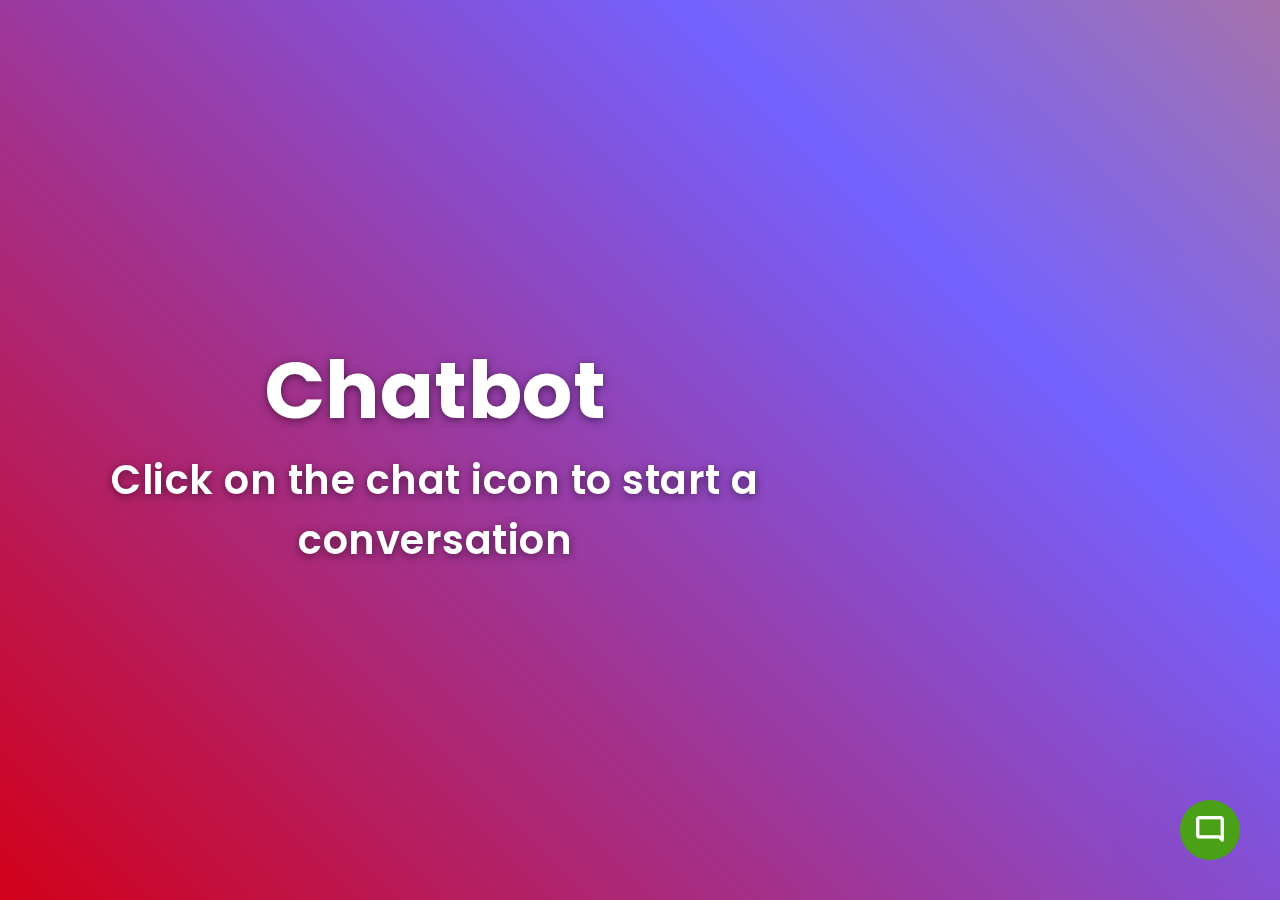
<file: index.html>
<!DOCTYPE html>
<html lang="en">
<head>
  <meta charset="UTF-8" />
  <meta name="viewport" content="width=device-width, initial-scale=1.0" />
  <meta name="description" content="A chatbot interface for your college's computer department.">

  <title>Chatbot</title>
  <link rel="stylesheet" href="style.css" />
  <script src="script.js" defer></script>
  <link
    rel="stylesheet"
    href="https://fonts.googleapis.com/css2?family=Material+Symbols+Outlined:opsz,wght,FILL,GRAD@20..48,100..700,0..1,-50..200"
  />
  <link
    rel="stylesheet"
    href="https://fonts.googleapis.com/css2?family=Material+Symbols+Rounded:opsz,wght,FILL,GRAD@48,400,1,0"
  />
  <link href="https://fonts.googleapis.com/css2?family=Poppins&display=swap" rel="stylesheet">
</head>
<body>
  <div class="welcome">
    <h1>Chatbot</h1>
    <p>Click on the chat icon to start a conversation</p>
  </div>
  <div class="container">
    <button id="chatbot-toggler" class="chatbot-toggler">
      <span class="material-symbols-rounded">mode_comment</span>
      <span class="material-symbols-outlined">close</span>
    </button>
    <div class="chatbot" id="chatbot">
      <header>
        <h2> Chatbot</h2>
        <span id="close-btn" class="close-btn material-symbols-outlined">close</span>
      </header>
      <ul class="chatbox" id="chat-messages">
        <li class="chat incoming">
          <span class="material-symbols-outlined">smart_toy</span>
          <p>Hello &#128079; <br/>How can I assist you today?</p>
        </li>
      </ul>
      <div id="loader" class="loader" style="display:none;">Loading...</div> <!-- Loader -->
      <div class="chat-input">
        <textarea id="user-input" placeholder="Send a Message" spellcheck="false" required></textarea>
        <input type="file" id="image-upload" accept="image/*" style="display:none" />
        <span id="image-icon" class="material-symbols-outlined" style="margin-bottom: 13px;">add_photo_alternate</span>
        <span id="send-btn" class="material-symbols-outlined" style="margin-bottom: 13px;">send</span>
      </div>
  </div>
  </div>
</body>
</html>
</file>
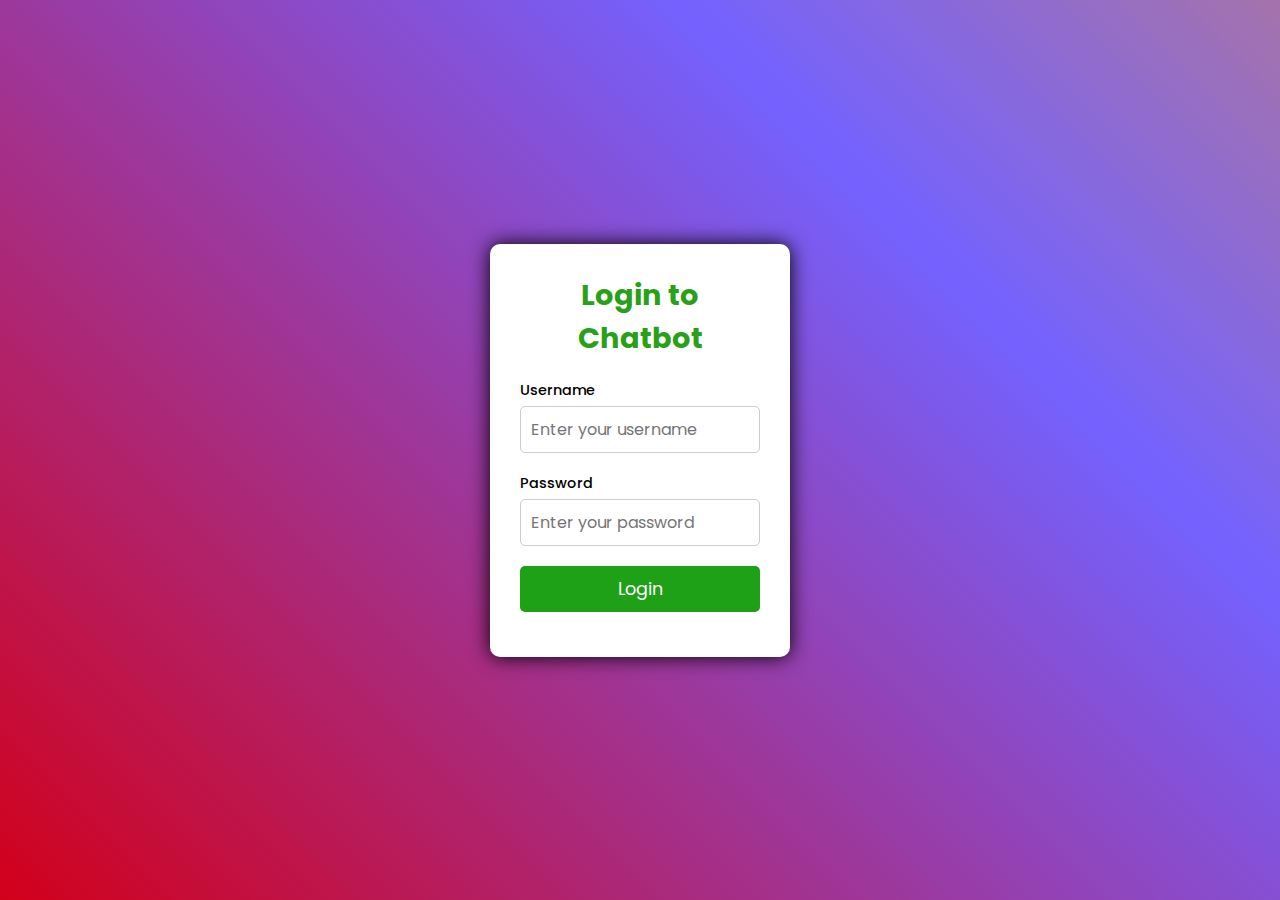
<file: login.html>
<!DOCTYPE html>
<html lang="en">
<head>
  <meta charset="UTF-8">
  <meta name="viewport" content="width=device-width, initial-scale=1.0">
  <title>Login - Chatbot</title>
  <link rel="stylesheet" href="login.css">
</head>
<body>
  <div class="container">
    <div class="login-form">
      <h2>Login to Chatbot</h2>
      <form id="login-form">
        <div class="input-group">
          <label for="username">Username</label>
          <input type="text" id="username" name="username" placeholder="Enter your username" required>
        </div>
        <div class="input-group">
          <label for="password">Password</label>
          <input type="password" id="password" name="password" placeholder="Enter your password" required>
        </div>
        <button type="submit" id="login-btn">Login</button>
      </form>
      <p class="error-message" id="error-message"></p>
    </div>
  </div>

  <script src="login.js"></script>
</body>
</html>
</file>
<file: style.css>
@import url("https://fonts.googleapis.com/css2?family=Poppins:ital,wght@0,400;0,500;0,600;1,700&display=swap");

* {
  margin: 0;
  padding: 0;
  box-sizing: border-box;
  font-family: "Poppins", sans-serif;
}

.welcome {
  position: absolute;
  top: 50%;
  left: 34%; /* Move more to the left */
  transform: translate(-50%, -50%);
  text-align: center;
  color: #fff;
  font-size: 2.5rem;
  font-weight: 600;
  letter-spacing: 0.5px;
  text-shadow: 0 2px 10px rgba(0, 0, 0, 0.5);
  z-index: 1;
}

.container {
  height: 100vh;
  width: 100%;
  background: linear-gradient(45deg, #d2001a, #7462ff, #f48e21, #23d5ab);
  background-size: 300%, 300%;
  animation: color 12s ease-in-out infinite;
}

@keyframes color {
  0% {
    background-position: 0 50%;
  }
  50% {
    background-position: 100% 50%;
  }
  100% {
    background-position: 0 50%;
  }
}

.chatbot-toggler {
  position: fixed;
  bottom: 40px;
  right: 40px;
  outline: none;
  border: none;
  height: 60px; /* Increased height */
  width: 60px; /* Increased width */
  display: flex;
  cursor: pointer;
  align-items: center;
  justify-content: center;
  border-radius: 50%;
  background: #4aa017;
  transition: all 0.2s ease;
  box-shadow: 0 0 128px 0 rgba(0, 0, 0, 0.1),
    0 32px 64px -48px rgba(0, 0, 0, 0.5);
}

.chatbot-toggler span {
  color: #fff;
  position: absolute;
  font-size: 2rem; /* Increased font size */
  font-weight: 600;
  transition: all 0.2s ease;
}

.chatbot-toggler span:last-child,
body.show-chatbot .chatbot-toggler span:first-child {
  opacity: 0;
}

body.show-chatbot .chatbot-toggler span:last-child {
  opacity: 1;
}


.chatbot-toggler span:last-child,
body.show-chatbot .chatbot-toggler span:first-child {
  opacity: 0;
}

body.show-chatbot .chatbot-toggler span:last-child {
  opacity: 1;
}

/* .chatbot {
  position: fixed;
  right: 70px;
  bottom: 80px;
  overflow: hidden;
  width: 340px;
  height: 520px;
  transform: scale(0.5);
  opacity: 0;
  pointer-events: none;
  background: #fff;
  transform-origin: bottom right;
  border-radius: 15px;
  box-shadow: 0 0 128px 0 rgba(0, 0, 0, 0.1),
    0 32px 64px -48px rgba(0, 0, 0, 0.5);
  transition: all 0.1s ease;
} */
.chatbot {
  position: fixed;
  right: 70px;
  bottom: 80px;
  overflow: hidden;
  width: 400px; /* Increased width */
  height: 600px; /* Increased height */
  transform: scale(0.7); /* Adjust scale for larger size */
  opacity: 0;
  pointer-events: none;
  background: #fff;
  transform-origin: bottom right;
  border-radius: 15px;
  box-shadow: 0 0 128px 0 rgba(0, 0, 0, 0.1),
    0 32px 64px -48px rgba(0, 0, 0, 0.5);
  transition: all 0.1s ease;
}

body.show-chatbot .chatbot {
  opacity: 1;
  pointer-events: auto;
  transform: scale(1);
}


/* ChatBot */
.chatbot header {
  background: #4aa017;
  position: relative;
  color: #fff;
  padding: 15px 0;
  text-align: center;
  border-radius: 15px 15px 0 0;
  box-shadow: 0 2px 10px rgba(0, 0, 0, 0.1);
}

.chatbot header span {
  position: absolute;
  right: 15px;
  top: 50%;
  display: none;
  cursor: pointer;
  transform: translateY(-50%);
}

@media screen and (max-width: 992px) {
  .chatbot header span {
    display: block;
  }
}

.chatbot header span svg {
  height: 20px;
  width: 20px;
  fill: #fff;
}

.chatbot header span:hover {
  opacity: 0.8;
}

.chatbot header span:first-child {
  right: 55px;
}

.chatbot header span:last-child {
  right: 15px;
}

.chatbot header h2 {
  color: #fff;
  font-size: 1.4rem;
  font-weight: 600;
  letter-spacing: 0.5px;
}

.chatbot .chatbox {
  overflow-y: auto;
  padding: 15px 10px 8px;
  height: 400px;
  background: #fff;
  border-radius: 0 0 15px 15px;
  box-shadow: 0 0 2px rgba(0, 0, 0, 0.1);
}

.chatbox .chat {
  display: flex;
  list-style: none;
  margin: -1px 0 0;
}

.chatbot :where(.chatbox, textarea)::-webkit-scrollbar {
  width: 6px;
}

.chatbot :where(.chatbox, textarea)::-webkit-scrollbar-track {
  background: #fff;
  border-radius: 25px;
}

.chatbot :where(.chatbox, textarea)::-webkit-scrollbar-thumb {
  background: #ccc;
  border-radius: 25px;
}

.chatbot :where(.chatbox, textarea)::-webkit-scrollbar-thumb:hover {
  background: #b3b3b3;
}

.chatbox .incoming span {
  height: 30px;
  width: 30px;
  color: #fff;
  align-self: flex-end;
  background: #4aa017;
  text-align: center;
  line-height: 32px;
  border-radius: 5px;
  margin: 0 8px 2px 0;
}

/* .chatbox .outgoing {
  margin: 20px 0;
  justify-content: flex-end;
  font-size: 0.8rem;
} */

.chatbox .chat p {
  color: #fff;
  font-size: 0.9rem;
  max-width: 75%;
  padding: 5px 10px;
  border-radius: 10px 10px 0 10px;
  background: #4aa017;
  line-height: 1.3;
  box-shadow: 0 0 2px rgba(0, 0, 0, 0.1);
}

/* .chatbox .incoming p {
  color: black;
  font-size: 0.9rem;
  background: #f2f2f2;
  border-radius: 10px 10px 10px 0;
  text-align: left;
  box-shadow: 0 0 2px rgba(0, 0, 0, 0.1);
} */
/* Chatbot's Message Styling */
/* User's Message Styling */
.chatbox .outgoing p {
  color: #fff;
  font-size: 0.9rem;
  background: #4aa017; /* Green background for user's messages */
  border-radius: 10px 10px 0 10px; /* Rounded corners for the user's messages */
  padding: 10px 15px;
  margin-bottom: 10px; /* Space between messages */
  max-width: 75%; /* Limit message width */
  box-shadow: 0 2px 5px rgba(0, 0, 0, 0.1); /* Subtle shadow for depth */
}

/* Chatbot's Message Styling */
.chatbox .incoming p {
  color: black; /* Black text for chatbot messages */
  font-size: 0.9rem;
  background: #f1f1f1; /* Light grey background for chatbot messages */
  border-radius: 10px 10px 10px 0; /* Rounded corners */
  text-align: left;
  padding: 10px 15px;
  margin-bottom: 10px; /* Space between messages */
  max-width: 75%; /* Limit message width */
  box-shadow: 0 2px 5px rgba(0, 0, 0, 0.1); /* Subtle shadow for depth */
  transition: all 0.3s ease; /* Smooth transition effect */
}

/* Hover effect for chatbot messages */
.chatbox .incoming p:hover {
  background: #e0e0e0; /* Slightly darker grey when hovering */
  transform: scale(1.02); /* Slight scale effect on hover */
  box-shadow: 0 4px 8px rgba(0, 0, 0, 0.1); /* Deeper shadow on hover */
}





.chatbox .chat p.error {
  color: #721c24;
  background: #f8d7da;
}

.chatbox .chat p.error::before {
  content: "!";
  color: #721c24;
  font-weight: 600;
  margin-right: 5px;
}

.chatbox .chat p.error::after {
  content: "!";
  color: #721c24;
  font-weight: 600;
  margin-left: 5px;
}

.chatbox .chat p.error {
  color: #721c24;
  background: #f8d7da;
}

/* Image Upload */
.chat-input input[type="file"] {
  display: none;
}

.chat-input #image-icon {
  color: #4aa017;
  font-size: 1.5rem;
  cursor: pointer;
  visibility: visible; /* Make sure it's always visible */
  margin-left: 10px;
  transition: 0.3s ease;
}

.chat-input input[type="file"]:valid ~ #image-icon {
  visibility: visible;
}

.chatbot .chat-input {
  position: absolute;
  bottom: 0;
  width: 100%;
  display: flex;
  gap: 5px;
  background: #fff;
  padding: 5px 20px;
  border-top: 1px solid #ccc;
}

.chat-input textarea {
  height: 55px;
  width: 100%;
  border: none;
  outline: none;
  font-size: 0.95rem;
  resize: none;
  padding: 16px 15px 16px 0;
  border-radius: 5px;
  box-shadow: 0 0 2px rgba(0, 0, 0, 0.1);
}

.chat-input span {
  align-self: flex-end;
  height: 40px;
  line-height: 55px;
  color: #4aa017;
  font-size: 1.35rem;
  cursor: pointer;
  visibility: hidden;
  transition: 0.3s ease;
  justify-content: flex-end;
}

.chat-input textarea:valid ~ span {
  visibility: visible;
}

@media (max-width: 767px) {
  .chatbot {
    width: 100%;
    height: 100%;
    border-radius: 0;
    bottom: 0;
    right: 0;
  }
  .chatbot header {
    border-radius: 0;
  }
  .chatbot .chat-input {
    position: relative;
  }
  .chatbot .chat-input textarea {
    padding: 16px 15px 16px 0;
  }
  .chatbot .chat-input span {
    height: 55px;
    line-height: 55px;
    font-size: 1.35rem;
  }
}

@media (max-width: 575px) {
  .chatbot {
    width: 100%;
    height: 100%;
    border-radius: 0;
    bottom: 0;
    right: 0;
  }
  .chatbot header {
    border-radius: 0;
  }
  .chatbot .chat-input {
    position: relative;
  }
  .chatbot .chat-input textarea {
    padding: 16px 15px 16px 0;
  }
  .chatbot .chat-input span {
    height: 55px;
    line-height: 55px;
    font-size: 1.35rem;
  }
}

/* Highlight User's Message with Spacing */
.highlight-user-message {
  background: #f0f0f0; /* Light grey background */
  border-left: 4px solid #4aa017; /* Green left border for emphasis */
  border-radius: 10px; /* Rounded corners for the message */
  padding: 10px 15px; /* Padding for a better look */
  margin-bottom: 15px; /* Added spacing between messages */
  font-weight: 600; /* Bold text for better visibility */
  color: #2c2c2c; /* Dark color for text */
  box-shadow: 0 4px 12px rgba(0, 0, 0, 0.1); /* Soft shadow for depth */
  transition: all 0.3s ease; /* Smooth transition for hover effect */
}

/* Hover effect for the highlighted user message */
.highlight-user-message:hover {
  background: #e0e0e0; /* Slightly darker grey on hover */
  transform: scale(1.02); /* Slight scale effect on hover */
  box-shadow: 0 6px 18px rgba(0, 0, 0, 0.15); /* More prominent shadow on hover */
}

/* User's message text */
.user-message {
  font-size: 1rem;
  line-height: 1.5;
}

/* Add spacing between all chat messages */
.chatbox .chat {
  margin-bottom: 10px; /* Ensure a small space between all messages */
}

.loader {
  display: inline-block;
  color: #000;
  font-size: 1.2rem;
  margin-top: 10px;
  font-weight: bold;
}
</file>
<file: login.css>
@import url("https://fonts.googleapis.com/css2?family=Poppins:ital,wght@0,400;0,500;0,600;1,700&display=swap");

* {
  margin: 0;
  padding: 0;
  box-sizing: border-box;
  font-family: "Poppins", sans-serif;
}

.container {
  height: 100vh;
  width: 100%;
  display: flex;
  justify-content: center;
  align-items: center;
  background: linear-gradient(45deg, #d2001a, #7462ff, #f48e21, #23d5ab);
  background-size: 300%, 300%;
  animation: color 12s ease-in-out infinite;
}

@keyframes color {
  0% {
    background-position: 0 50%;
  }
  50% {
    background-position: 100% 50%;
  }
  100% {
    background-position: 0 50%;
  }
}

.login-form {
  background: #ffffff;
  padding: 30px;
  border-radius: 10px;
  box-shadow: 0 0 20px rgb(0, 0, 0);
  width: 300px;
  text-align: center;
}

.login-form h2 {
  color: #29a017;
  font-size: 1.8rem;
  margin-bottom: 20px;
}

.input-group {
  margin-bottom: 20px;
  text-align: left;
}

.input-group label {
  display: block;
  font-weight: 500;
  margin-bottom: 5px;
  font-size: 0.9rem;
}

.input-group input {
  width: 100%;
  padding: 10px;
  border-radius: 5px;
  border: 1px solid #cccccc;
  font-size: 1rem;
}

button {
  width: 100%;
  padding: 10px;
  background-color: #1ea017;
  color: #fff;
  border: none;
  border-radius: 5px;
  font-size: 1.1rem;
  cursor: pointer;
}

button:hover {
  background-color: #388f14;
}

.error-message {
  color: #d9534f;
  font-size: 0.9rem;
  margin-top: 15px;
}
</file>
